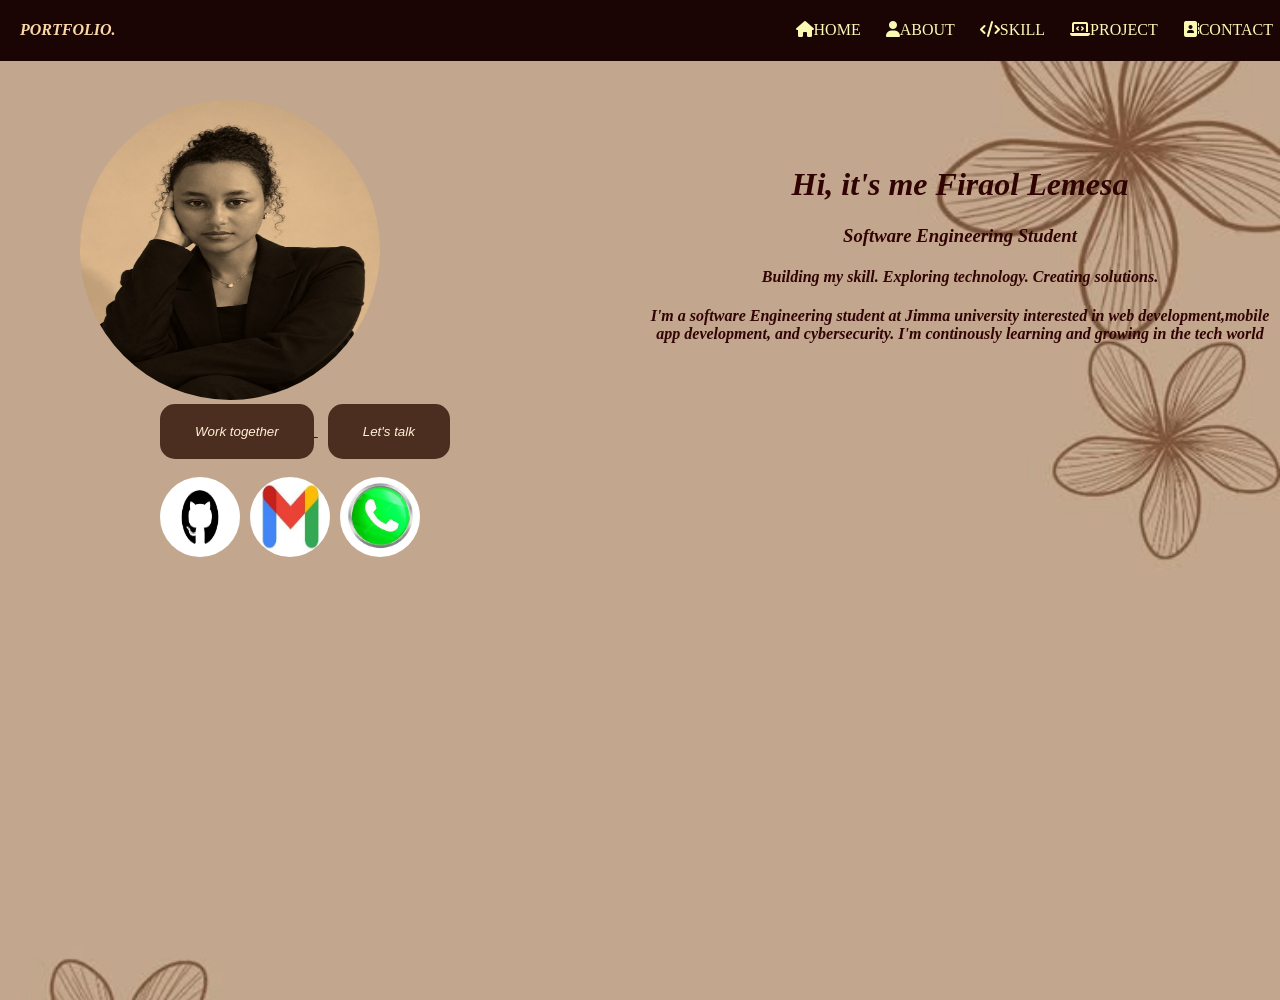
<file: index.html>
<!DOCTYPE html>
<html lang="en">

<head>
    <meta charset="UTF-8">
    <meta name="viewport" content="width=device-width, initial-scale=1.0">
    <title>HOME</title>
    <link rel="stylesheet" href="css/Style.css">
    <link rel="stylesheet" href="https://cdnjs.cloudflare.com/ajax/libs/font-awesome/6.7.2/css/all.min.css">

<body>
    <div class="homecontainer">
        <div class="navbar">
            <div class="logo">
                <h4><i><b>PORTFOLIO.</b></i></h4>
            </div>
            <button class="togglebutton">
                <span></span>
                <span></span>
                <span></span>
            </button>
            <div class="links">
                <ul>
                   <li><a href="index.html"> <i class="fa-solid fa-house"></i>HOME</a></li>
                <li><a href="About.html"> <i class="fa-solid fa-user"></i>ABOUT</a></li>
                <li><a href="Skill.html"><i class="fa-solid fa-code"></i>SKILL</a></li>
                <li><a href="Project.html"><i class="fa-solid fa-laptop-code"></i>PROJECT</a></li>
                <li><a href="Contact.html"><i class="fa-solid fa-address-book"></i>CONTACT</a></li>
            </ul>
            </div>
        </div>
        <div class="main">

            <div class="intro">
                <div class="pic">
                    <img src="images/photo_2026-11-04_21-15-14.jpg">
                </div>
                <div class="box1">
                    <h1>Hi, it's me Firaol Lemesa </h1>
                    <h3>Software Engineering Student</h3>
                    <h4>Building my skill. Exploring technology. Creating solutions.</h4>
                    <p>I'm a software Engineering student at Jimma university interested in web development,mobile app
                        development, and cybersecurity.
                        I'm continously learning and growing in the tech world </p>
                </div>
            </div>
            <div class="button">
                <a href="Contact.html">
                    <button><i>Work together</i></button>
                    <button><i>Let's talk</i></button>
                    <br><br>
                    <img src="images/photo_2026-11-05_01-42-30.jpg"><img
                        src="images/photo_2026-11-05_02-10-08.jpg"><img
                        src="images/photo_2026-11-05_02-23-10.jpg">
                </a>
            </div>

        </div>
    </div>
    </div>
</body>

</html>
</file>
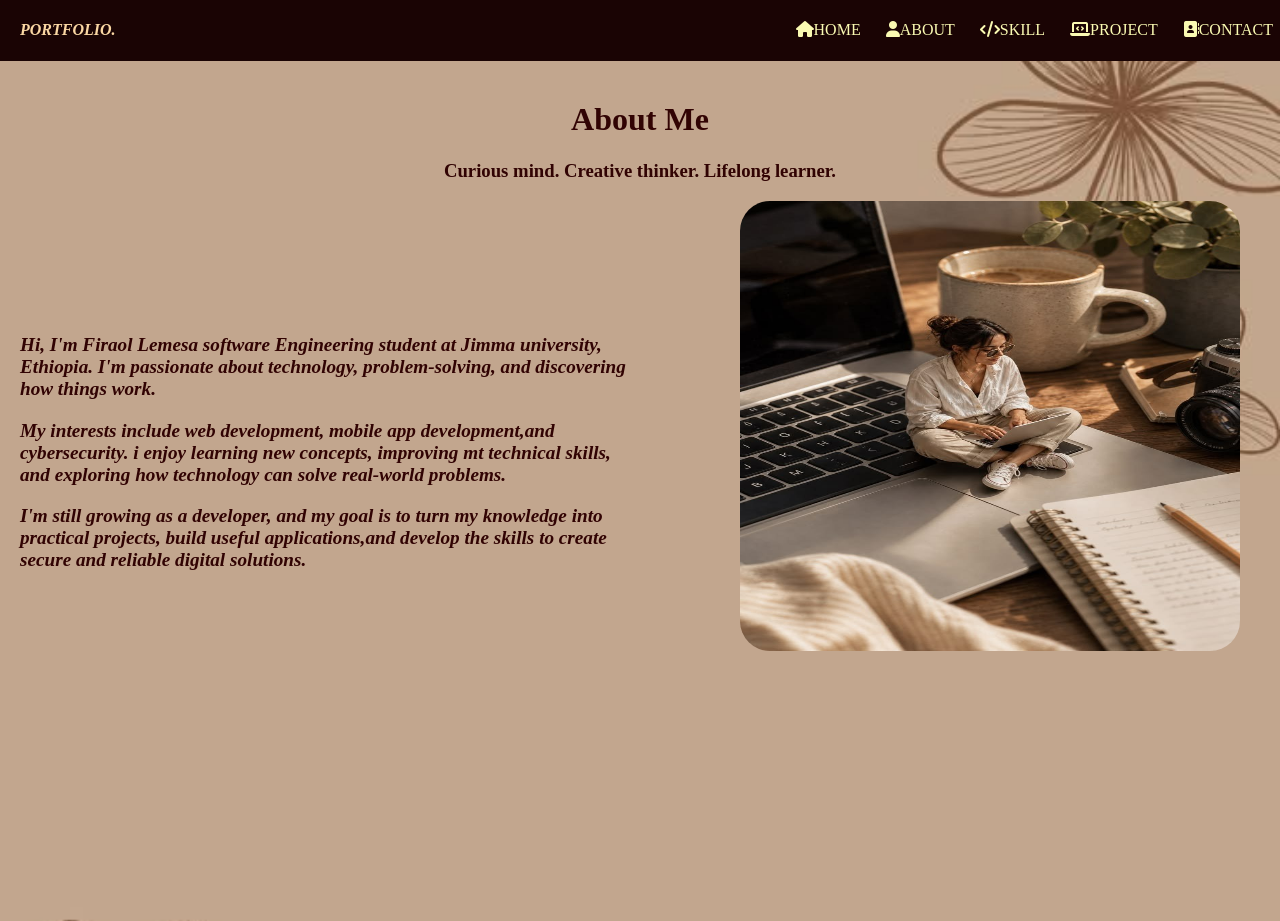
<file: About.html>
<!DOCTYPE html>
<html lang="en">

<head>
    <meta charset="UTF-8">
    <meta name="viewport" content="width=device-width, initial-scale=1.0">
    <title>ABOUT</title>
    <link rel="stylesheet" href="css/Style.css">
    <link rel="stylesheet" href="https://cdnjs.cloudflare.com/ajax/libs/font-awesome/6.7.2/css/all.min.css">

</head>

<body>
    <div class="navbar">
        <div class="logo">
            <h4><i><b>PORTFOLIO.</b></i></h4>
        </div>
        <div class="links">
            <ul>
               <li><a href="index.html"> <i class="fa-solid fa-house"></i>HOME</a></li>
                <li><a href="About.html"> <i class="fa-solid fa-user"></i>ABOUT</a></li>
                <li><a href="Skill.html"><i class="fa-solid fa-code"></i>SKILL</a></li>
                <li><a href="Project.html"><i class="fa-solid fa-laptop-code"></i>PROJECT</a></li>
                <li><a href="Contact.html"><i class="fa-solid fa-address-book"></i>CONTACT</a></li>
            </ul>
        </div>
    </div>
    <div class="myself">
        <h1>About Me</h1>
        <h3>Curious mind. Creative thinker. Lifelong learner. </h3>
        <div class="abt">
            <div class="para">
                <p>Hi, I'm Firaol Lemesa software Engineering student at Jimma university, Ethiopia. I'm passionate about
                    technology, problem-solving,
                    and discovering how things work. </p>
                <p>My interests include web development, mobile app development,and cybersecurity. i enjoy learning new
                    concepts, improving mt technical skills,
                    and exploring how technology can solve real-world problems.
                </p>
                <p>I'm still growing as a developer, and my goal is to turn my knowledge into practical projects, build
                    useful applications,and develop the skills to create secure and reliable digital solutions.

                </p>
            </div>
            <div class="imag">
                <img src="images/photo_2026-11-04_20-44-51.jpg">
            </div>
        </div>
    </div>
</body>

</html>
</file>
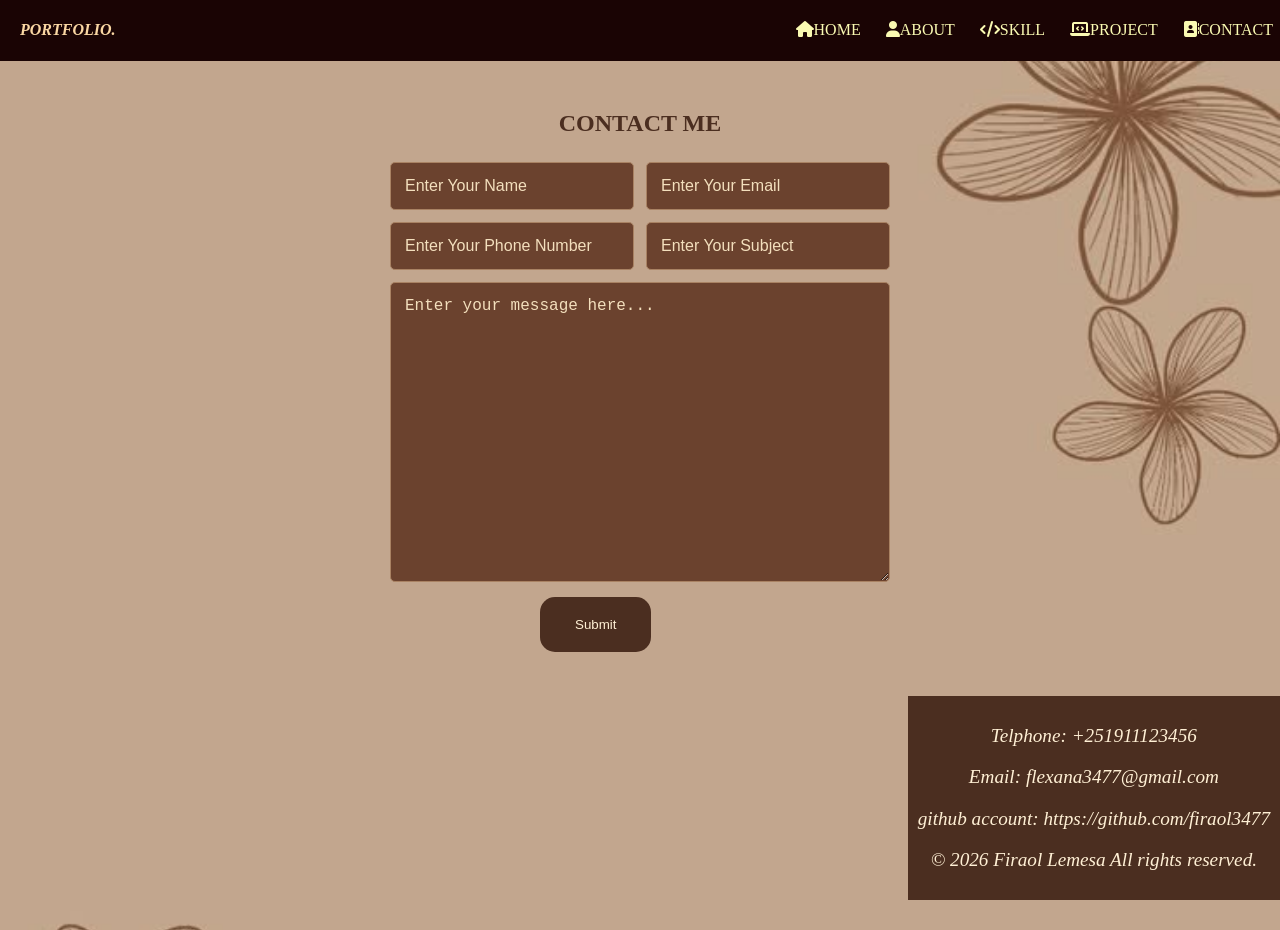
<file: Contact.html>
<!DOCTYPE html>
<html lang="en">

<head>
    <meta charset="UTF-8">
    <meta name="viewport" content="width=device-width, initial-scale=1.0">
    <title>CONTACT</title>
    <link rel="stylesheet" href="css/Style.css">
    <link rel="stylesheet" href="https://cdnjs.cloudflare.com/ajax/libs/font-awesome/6.7.2/css/all.min.css">


</head>

<body>
    <div class="navbar">
        <div class="logo">
            <h4><i><b>PORTFOLIO.</b></i></h4>
        </div>
        <div class="links">
            <ul>
                <li><a href="index.html"> <i class="fa-solid fa-house"></i>HOME</a></li>
                <li><a href="About.html"> <i class="fa-solid fa-user"></i>ABOUT</a></li>
                <li><a href="Skill.html"><i class="fa-solid fa-code"></i>SKILL</a></li>
                <li><a href="Project.html"><i class="fa-solid fa-laptop-code"></i>PROJECT</a></li>
                <li><a href="Contact.html"><i class="fa-solid fa-address-book"></i>CONTACT</a></li>
            </ul>
        </div>
    </div>
    <section class="contact-form">
        <h1>CONTACT ME</h1>

        <form>
            <div class="form-row">
                <input type="text" placeholder="Enter Your Name">
                <input type="email" placeholder="Enter Your Email">
            </div>

            <div class="form-row">
                <input type="tel" placeholder="Enter Your Phone Number">
                <input type="text" placeholder="Enter Your Subject">
            </div>

            <textarea placeholder="Enter your message here..."></textarea>

            <button type="submit">Submit</button>
        </form>
    </section>
    <footer>
        <div class="let's talk">
        <p>Telphone: +251911123456</p>
        <p>Email: flexana3477@gmail.com</p>
        <p>github account: https://github.com/firaol3477</p>
        </div>
        <p>&copy; 2026 Firaol Lemesa All rights reserved.</p>
    </footer>
</body>

</html>
</file>
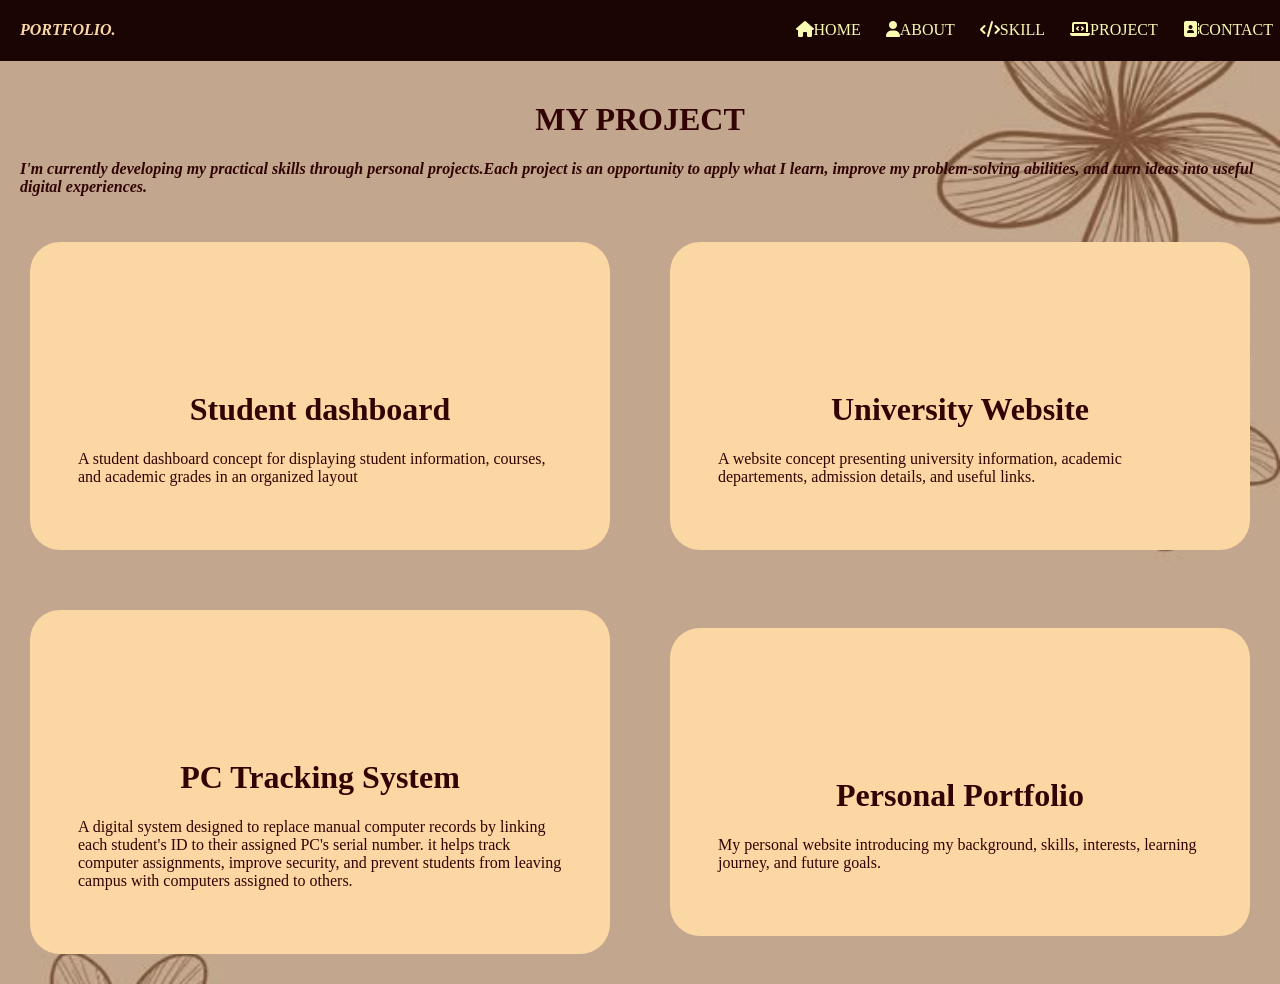
<file: Project.html>
<!DOCTYPE html>
<html lang="en">

<head>
    <meta charset="UTF-8">
    <meta name="viewport" content="width=device-width, initial-scale=1.0">
    <title>PROJECT</title>
    <link rel="stylesheet" href="css/Style.css">
    <link rel="stylesheet" href="https://cdnjs.cloudflare.com/ajax/libs/font-awesome/6.7.2/css/all.min.css">

</head>

<body>
    <div class="navbar">
        <div class="logo">
            <h4><i><b>PORTFOLIO.</b></i></h4>
        </div>
        <div class="links">
            <ul>
                <li><a href="index.html"> <i class="fa-solid fa-house"></i>HOME</a></li>
                <li><a href="About.html"> <i class="fa-solid fa-user"></i>ABOUT</a></li>
                <li><a href="Skill.html"><i class="fa-solid fa-code"></i>SKILL</a></li>
                <li><a href="Project.html"><i class="fa-solid fa-laptop-code"></i>PROJECT</a></li>
                <li><a href="Contact.html"><i class="fa-solid fa-address-book"></i>CONTACT</a></li>
            </ul>
        </div>
    </div>
    <div class="project"> 
        <h1>MY PROJECT</h1>
        <div class="projectconatiner">
        <div class="p_box">
            <p><i>I'm currently developing my practical skills through personal projects.Each project is an opportunity
                    to apply what I learn, improve my problem-solving abilities, and turn ideas into useful digital
                    experiences.</i></p>
        </div>
        <div class="box">
            <div class="pp_box">
                <h1>Student dashboard</h1>
                <p>A student dashboard concept for displaying student information, courses, and academic grades in an
                    organized layout </p>
            </div>
            <div class="pp_box">
                <h1>University Website</h1>
                <p>A website concept presenting university information, academic departements, admission details, and
                    useful links. </p>
            </div>
            <div class="pp_box">
                <h1>PC Tracking System </h1>
                <p>A digital system designed to replace manual computer records by linking each student's ID to their
                    assigned PC's serial number. it helps track computer assignments, improve security, and prevent
                    students from leaving campus with computers assigned to others.</p>
            </div>
            <div class="pp_box">
                <h1>Personal Portfolio</h1>
                <p>My personal website introducing my background, skills, interests, learning journey, and future goals.
                </p>
            </div>

        </div>
        </div>
    </div>
</body>

</html>
</file>
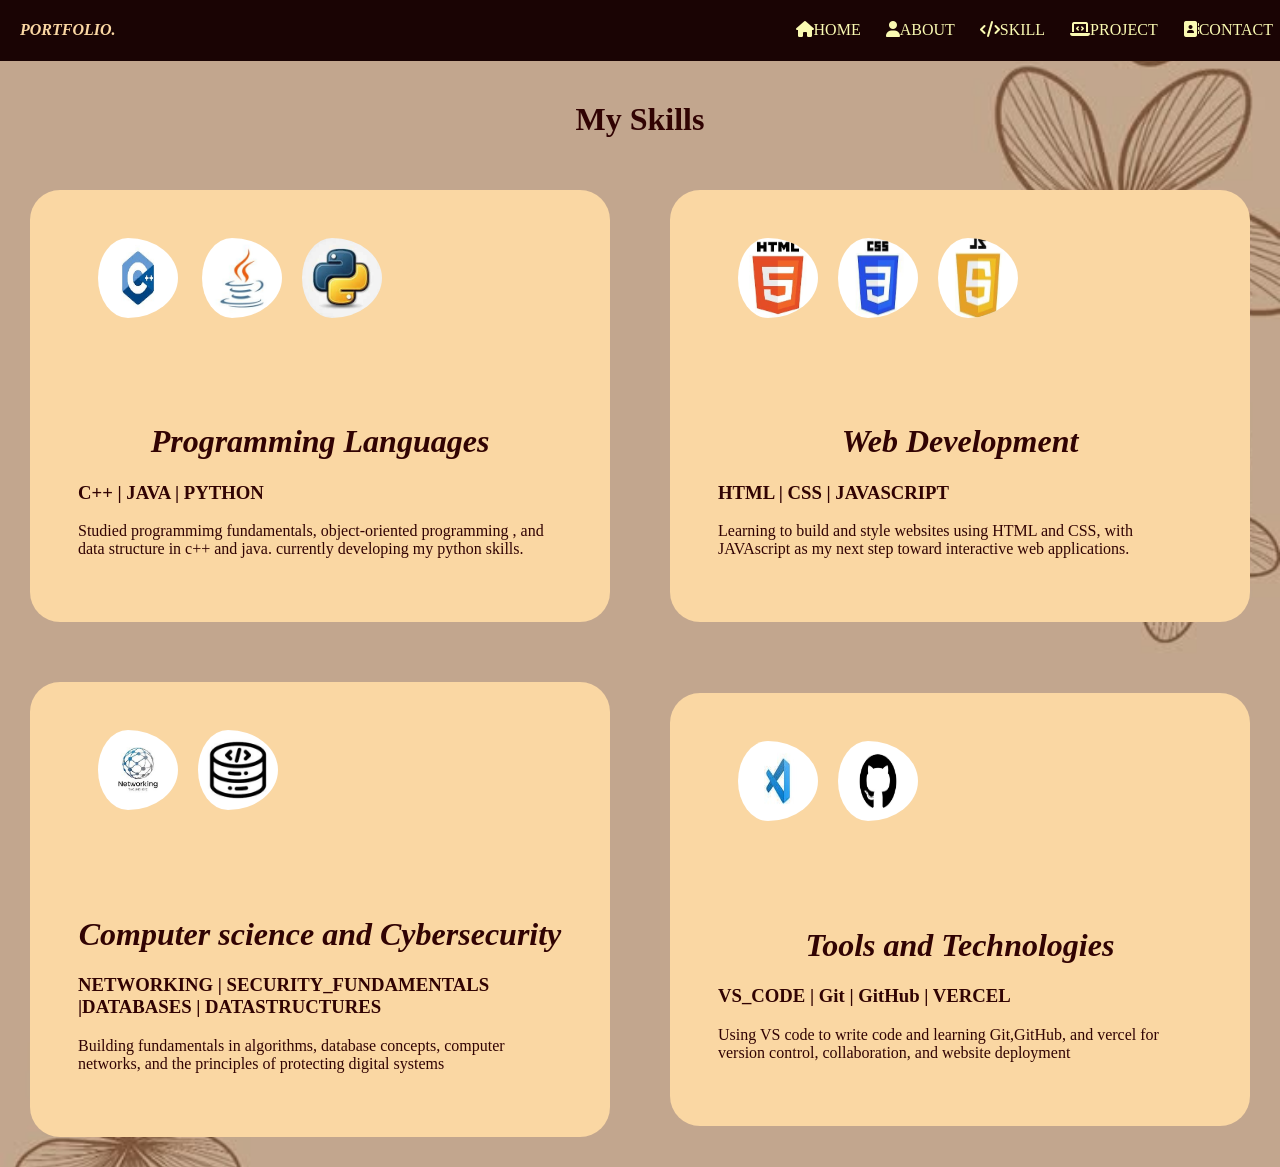
<file: Skill.html>
<!DOCTYPE html>
<html lang="en">

<head>
    <meta charset="UTF-8">
    <meta name="viewport" content="width=device-width, initial-scale=1.0">
    <title>SKILL</title>
   <link rel="stylesheet" href="css/Style.css">
    <link rel="stylesheet" href="https://cdnjs.cloudflare.com/ajax/libs/font-awesome/6.7.2/css/all.min.css">


</head>

<body>
    <div class="navbar">
        <div class="logo">
            <h4><i><b>PORTFOLIO.</b></i></h4>
        </div>
        <div class="links">
            <ul>
                <li><a href="index.html"> <i class="fa-solid fa-house"></i>HOME</a></li>
                <li><a href="About.html"> <i class="fa-solid fa-user"></i>ABOUT</a></li>
                <li><a href="Skill.html"><i class="fa-solid fa-code"></i>SKILL</a></li>
                <li><a href="Project.html"><i class="fa-solid fa-laptop-code"></i>PROJECT</a></li>
                <li><a href="Contact.html"><i class="fa-solid fa-address-book"></i>CONTACT</a></li>
            </ul>
        </div>
    </div>
    <div class="skills">
        <h1>My Skills</h1>
        <div class="skillcontainer">
            <div class="skillbox">
                <img src="images/photo_2026-11-05_01-12-55.jpg"> <img src="images/photo_2026-11-05_01-12-45.jpg "><img src="images/photo_2026-11-05_01-12-07.jpg ">
               <h1> Programming Languages </h1>
                <h3>C++ | JAVA | PYTHON</h3>
                <P>Studied programmimg fundamentals, object-oriented programming , and data structure in c++ and java.
                    currently developing my python skills. </P>
            </div>
            <div class="skillbox">
                <img src="images/photo_2026-11-05_01-43-06.jpg "><img src="images/photo_2026-11-05_01-42-58.jpg "><img src="images/photo_2026-11-05_01-42-52.jpg ">
                <h1>Web Development </h1>
                <h3>HTML | CSS | JAVASCRIPT</h3>
                <P>Learning to build and style websites using HTML and CSS, with JAVAscript as my next step toward
                    interactive web applications. </P>
            </div>
            <div class="skillbox">
                <img src="images/photo_2026-11-05_01-42-44.jpg "><img src="images/photo_2026-11-05_01-42-13.jpg ">
                <h1>Computer science and Cybersecurity </h1>
                <h3>NETWORKING | SECURITY_FUNDAMENTALS |DATABASES | DATASTRUCTURES</h3>
                <P>Building fundamentals in algorithms, database concepts, computer networks, and the principles of
                    protecting digital systems</P>
            </div>
            <div class="skillbox">
                <img src="images/photo_2026-11-05_01-42-37.jpg"><img src="images/photo_2026-11-05_01-42-30.jpg ">
                <h1>Tools and Technologies </h1>
                <h3>VS_CODE | Git | GitHub | VERCEL</h3>
                <P>Using VS code to write code and learning Git,GitHub, and vercel for version control, collaboration,
                    and
                    website deployment</P>
            </div>
        </div>
    </div>
</body>

</html>
</file>
<file: css/Style.css>
body {
    background-image: url("../images/photo_2026-11-04_11-49-10.jpg");
    color: rgb(49, 3, 3);
    padding: 0;
    margin: 0;
    align-items: center;
    background-position: center;
    background-repeat: no-repeat;
    background-size: cover;
    min-height: 100vh;
    min-width: 100vh;
    

}


.navbar {
    background-color: rgb(26, 4, 4);
    border-color: rgb(250, 250, 178);
     display: flex;
    flex-direction: row;
    align-items: baseline;
    color: #fad7a3;
    box-sizing: border-box;
    position: fixed;
    top: 0;
    width: 100%;
}

.logo {
    display: flex;
    justify-content: flex-start;
    margin-left: 20px;
    text-decoration: none;


}
.links{
    display:flex;
    justify-content: flex-end;
    margin-left: 680px;
}

.links ul {
    display: flex;
    flex-direction: row;
    justify-content: flex-end;
    list-style: none;
    gap: 25px;
    margin: 0;
    padding: 0;
    color: rgb(250, 250, 178);
}

.links ul a {
    text-decoration: none;
    color: rgb(250, 250, 178);
}

.links ul li:hover {
    text-decoration: none;
    background-color: #fad7a3;
    color: #180d07;
    font-weight: bold;
}

.links ul li a:hover {
    color: #180d07;
}


.main .pic img {
    height: 300px;
    width: 300px;
    border-radius: 50%;
    margin-left: 80px;

}

.intro {
    display: grid;
    grid-template-columns: 1fr 1fr;
    align-items: center;
    margin-top: 100px;
}

.main .box1 {
    text-align: center;
    font-weight: 700;
    font-style: italic;
}

.main .button {
    margin-left: 150px;
}

.main .button button {
    padding: 20px 35px;
    background-color: #4b2e20;
    color: #fff0d5;
    border: none;
    border-radius: 15px;
    cursor: pointer;
    margin-left: 10px;
}

.main .button button:hover {
    background-color: #fad7a3;
    color: #4b2e20;
    font-weight: bold;
}

.main .button a img {
    height: 80px;
    width: 80px;
    border-radius: 50%;
    margin-left: 10px;
    gap: 20px;
}

.main .button a img :hover {
    border-color: aqua;
}

.skills h1 {
    text-align: center;
    padding-top: 80px;
}

.skills .skillcontainer {
    display: grid;
    grid-template-columns: 1fr 1fr;
    align-items: center;
}

.skills .skillcontainer .skillbox {
    background-color: #fad7a3;
    border-radius: 30px;
    gap: 2rem;
    padding: 3rem;
    margin: 30px;
}

.skills .skillbox h1 {
    font-style: oblique;
    text-align: center;


}

.skills .skillbox img {
    height: 80px;
    width: 80px;
    border-radius: 50%;
    gap: 10px;
    padding-left: 20px;
}

.project h1 {
    text-align: center;
    padding-top: 80px;
}

.project .box {
    display: grid;
    grid-template-columns: 1fr 1fr;
    align-items: center;
}

.project .box .pp_box {
    background-color: #fad7a3;
    border-radius: 30px;
    gap: 2rem;
    padding: 3rem;
    margin: 30px;
}

.project .p_box {

    font-family: cursive;
    font-style: italic;
    font-weight: bold;
    padding-left: 20px;
}
.myself .abt{
    display:grid;
    grid-template-columns: 1fr 1fr;
}

.myself h1 {
    text-align: center;
    padding-top: 80px;
}

.myself h3 {
    text-align: center;
}

.myself .abt {
    display: grid;
    grid-template-columns: 1fr 1fr;
    align-items: center;
}

.myself .abt .para {
    font-weight: bold;
    font-style: italic;
    margin-top: 50px;
    padding-left: 20px;
    font-size: larger;

}

.myself .abt .imag img {
    height: 450px;
    width: 500px;
    justify-content: center;
    margin-left: 100px;
    border-radius: 30px;
}

.contact-form {
    width: 500px;
    max-width: 90%;
    margin: 30px auto;
}

.contact-form h1 {
    text-align: center;
    color: #4b2e20;
    margin-bottom: 25px;
    padding-top: 80px;
}

.form-row {
    display: flex;
    gap: 12px;
    margin-bottom: 12px;
}

.contact-form input {
    flex: 1;
    min-width: 0;
    box-sizing: border-box;
    padding: 14px;
    font-size: 16px;
    background-color: #6b422e;
    color: #fff0d5;
    border: 1px solid #a98263;
    border-radius: 5px;
}

.contact-form textarea {
    display: block;
    width: 100%;
    height: 300px;
    box-sizing: border-box;
    padding: 14px;
    margin-bottom: 15px;
    font-size: 16px;
    background-color: #6b422e;
    color: #fff0d5;
    border: 1px solid #a98263;
    border-radius: 5px;
}

.contact-form input::placeholder,
.contact-form textarea::placeholder {
    color: #f3dfbd;
    opacity: 1;
}

.contact-form button {
    padding: 20px 35px;
    background-color: #4b2e20;
    color: #fff0d5;
    border: none;
    border-radius: 15px;
    cursor: pointer;
    margin-left: 150px;
}

.contact-form button:hover {
    background-color: #fad7a3;
    color: #4b2e20;
    font-weight: bold;
}

footer {
    background-color: #4b2e20;
    color: #fff0d5;
    text-align: center;
    padding: 10px;
    font-size: larger;
    font-style: italic;
    position: fixed;
    bottom: 0;
    right: 0;
}

.togglebutton {
    display: none;
}

@media(max-width:630px) {
.homecontainer{
    display: grid;
    grid-template-columns: auto;
    background-size: cover;
}
.aboutcontainer .myself .abt{
    display: flex;
    grid-template-columns: auto;
    display: block;
}

    .navbar .links {
        flex-direction: row;
        align-items: center;
        padding: 15px;
    }

    .togglebutton {
        display: flex;
        flex-direction: column;
        margin-left: 600px;
        gap: 5px;
        background: transparent;
        border: none;
        cursor: pointer;
    }

    .togglebutton span {
        width: 25px;
        height: 3px;
        background: white;
        border-radius: 5px;
    }

    .links {
        display: none;
        width: 100%;
    }

    .links.active {
        display: block;
    }

    .links ul {
        display: flex;
        flex-direction: column;
        align-items: flex-start;
        gap: 15px;
        padding: 15px;
    }

    .intro {
        display: flex;
        flex-direction: column;
    }

    .skillcontainer {
        display: flex;
        flex-direction: column;
    }
    .projectconatiner{
        display: flex;
        flex-direction: column;

    }

    .footer {
        display: flex;
        flex-direction: column;
    }

    .contact-form {
        display: flex;
        flex-direction: column;
    }
}
</file>
